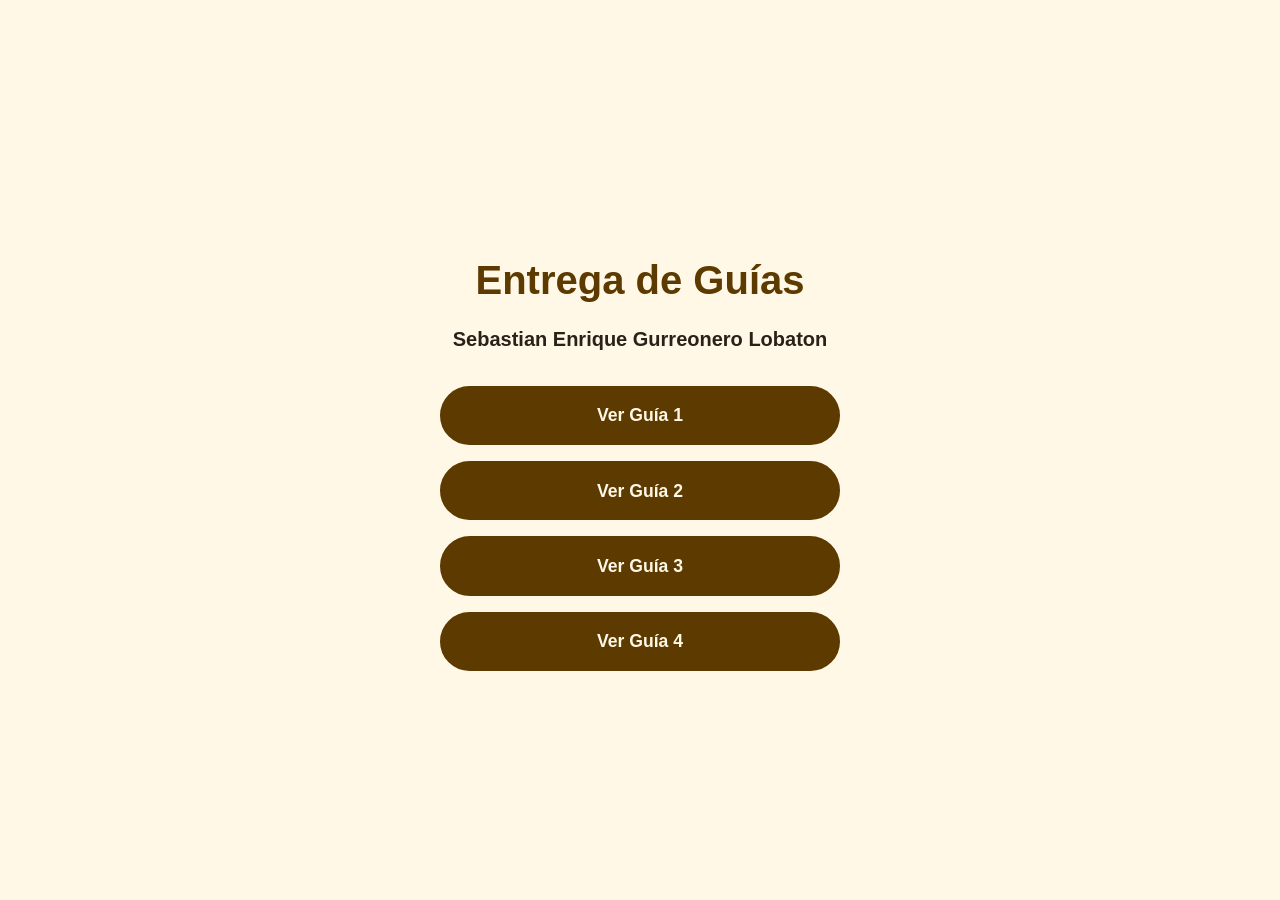
<file: index.html>
<!DOCTYPE html>
<html lang="es">

<head>
    <meta charset="UTF-8">
    <meta name="viewport" content="width=device-width, initial-scale=1.0">
    <title>Entrega de Guías | Sebastian Enrique Gurreonero Lobaton</title>
    <style>
        /* ===== Estilos Base ===== */
        *, *::before, *::after {
            box-sizing: border-box;
        }

        :root {
            --cafe: #5C3A00;      
            --amarillo: #FDB913;  
            --crema: #FFF8E7;     
            --texto: #2B2118;     
        }

        body {
            margin: 0;
            font-family: Arial, Helvetica, sans-serif;
            font-size: 1rem;
            line-height: 1.5;
            color: var(--texto);
            background: var(--crema);
            display: flex;
            flex-direction: column;
            min-height: 100vh;
        }

        main {
            max-width: 800px;
            margin: auto;
            padding: 2rem 1rem;
            text-align: center;
            width: 100%;
        }

        /* ===== Tipografía ===== */
        h1 {
            color: var(--cafe);
            font-size: 2.5rem;
            margin-bottom: 0.5rem;
            line-height: 1.2;
        }

        .nombre {
            font-size: 1.25rem;
            font-weight: bold;
            color: var(--texto);
            margin-bottom: 2rem;
        }

        /* ===== Contenedor de Enlaces ===== .links-container */
        .links-container {
            display: flex;
            flex-direction: column;
            gap: 1rem;
            max-width: 400px;
            margin: 0 auto;
        }

        .btn-link {
            display: block;
            padding: 0.9rem 1.5rem;
            background: var(--cafe);
            color: var(--crema);
            text-decoration: none;
            font-weight: bold;
            font-size: 1.1rem;
            border-radius: 999px;
            border: 2px solid var(--cafe);
            transition: background 0.2s, color 0.2s;
        }

        .btn-link:hover {
            background: var(--amarillo);
            color: #161616;
            border-color: var(--amarillo);
        }

        /* ===== Accesibilidad ===== */
        a:focus-visible {
            outline: 3px solid #161616;
            outline-offset: 2px;
        }
    </style>
</head>

<body>
    <main>
        <h1>Entrega de Guías</h1>
        <p class="nombre">Sebastian Enrique Gurreonero Lobaton</p>
        
        <div class="links-container">
            <a href="Guia1/santa-rosa-Gurreonero/index.html" class="btn-link" target="_blank" rel="noopener noreferrer">Ver Guía 1</a>
            
            <a href="Guia2/santa-rosa-Gurreonero/index.html" class="btn-link" target="_blank" rel="noopener noreferrer">Ver Guía 2</a>

            <a href="Guia3/index.html" class="btn-link" target="_blank" rel="noopener noreferrer">Ver Guía 3</a>

            <a href="Guia4/index.html" class="btn-link" target="_blank" rel="noopener noreferrer">Ver Guía 4</a>
        </div>
    </main>
</body>
</html>
</file>
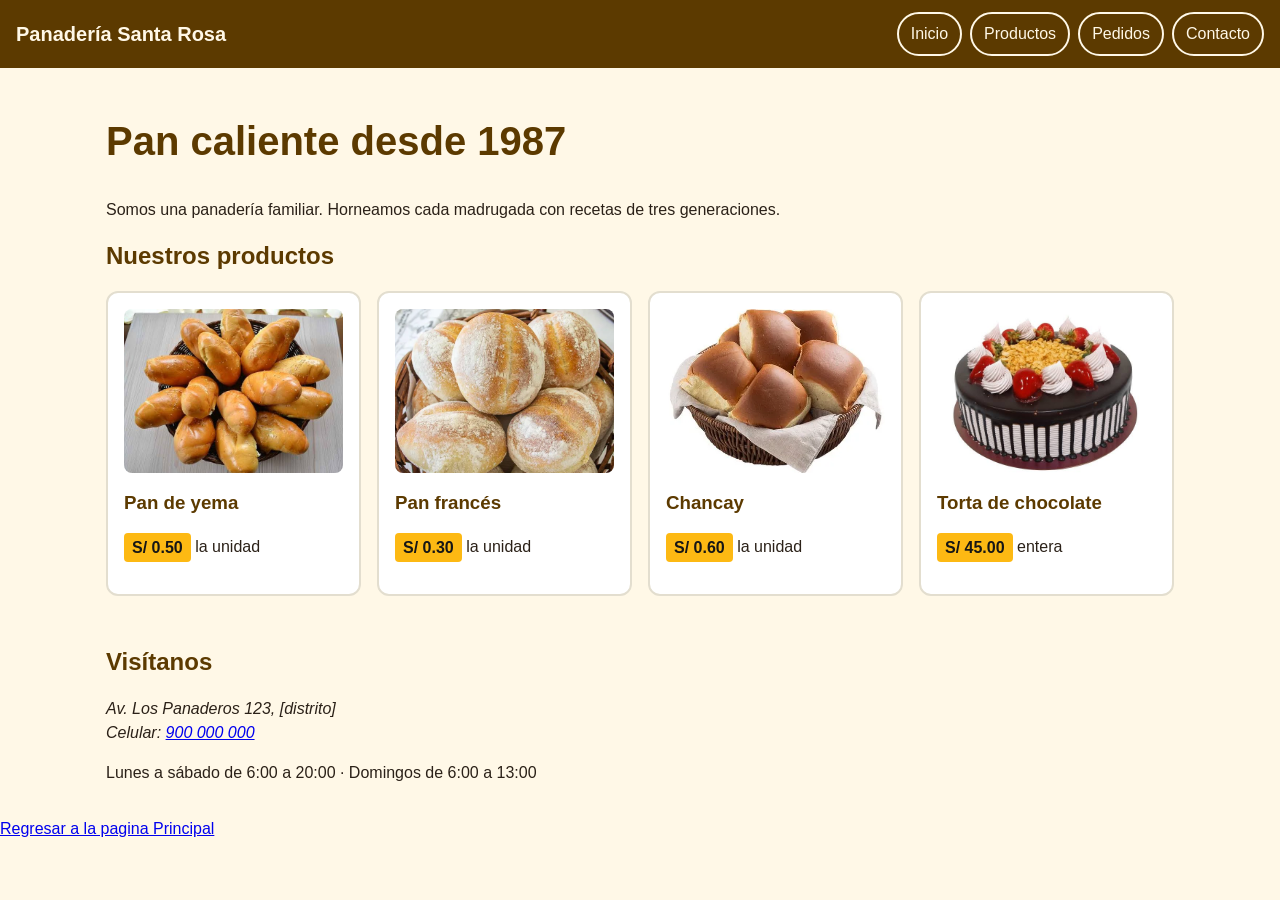
<file: Guia3/index.html>
<!DOCTYPE html>
<html lang="en">

<head>
    <meta charset="UTF-8">
    <meta name="viewport" content="width=device-width, initial-scale=1.0">
    <title>Panadería Santa Rosa | Pan caliente todos los días</title>
    <link rel="stylesheet" href="css/estilos.css">
</head>

<body>
    <header>
        <p align="center"><strong>Panadería Santa Rosa</strong></p>
        <nav>
            <ul>
                <li><a href="index.html">Inicio</a></li>
                <li><a href="#productos">Productos</a></li>
                <li><a href="pedidos.html">Pedidos</a></li>
                <li><a href="#contacto">Contacto</a></li>
            </ul>
        </nav>
    </header>
    <main>
        <section>
            <h1>Pan caliente desde 1987</h1>
            <p>Somos una panadería familiar. Horneamos cada madrugada con recetas de tres generaciones.</p>
        </section>
        <section id="productos">
            <h2>Nuestros productos</h2>
            <div class="catalogo">
                <article class="producto">
                    <img src="img/pan-yema.jpg" alt="Canasta de panes de yema dorados recién horneados">
                    <h3>Pan de yema</h3>
                    <p><span class="precio">S/ 0.50</span> la unidad</p>
                </article>
                <article class="producto">
                    <img src="img/pan_frances.png" alt="Pan francés recién horneado">
                    <h3>Pan francés</h3>
                    <p><span class="precio">S/ 0.30</span> la unidad</p>
                </article>
                <article class="producto">
                    <img src="img/chancay.png" alt="Chancay recién horneado">
                    <h3>Chancay</h3>
                    <p><span class="precio">S/ 0.60</span> la unidad</p>
                </article>
                <article class="producto">
                    <img src="img/tortas.jpg" alt="Torta de chocolate de dos pisos decorada con fresas">
                    <h3>Torta de chocolate</h3>
                    <p><span class="precio">S/ 45.00</span> entera</p>
                </article>
            </div>
        </section>
    </main>
    <footer id="contacto">
        <h2>Visítanos</h2>
        <address>
            Av. Los Panaderos 123, [distrito]<br>
            Celular: <a href="tel:+51900000000">900 000 000</a>
        </address>
        <p>Lunes a sábado de 6:00 a 20:00 · Domingos de 6:00 a 13:00</p>
    </footer>
    <a href="../index.html">Regresar a la pagina Principal</a>
</body>
</html>
</file>
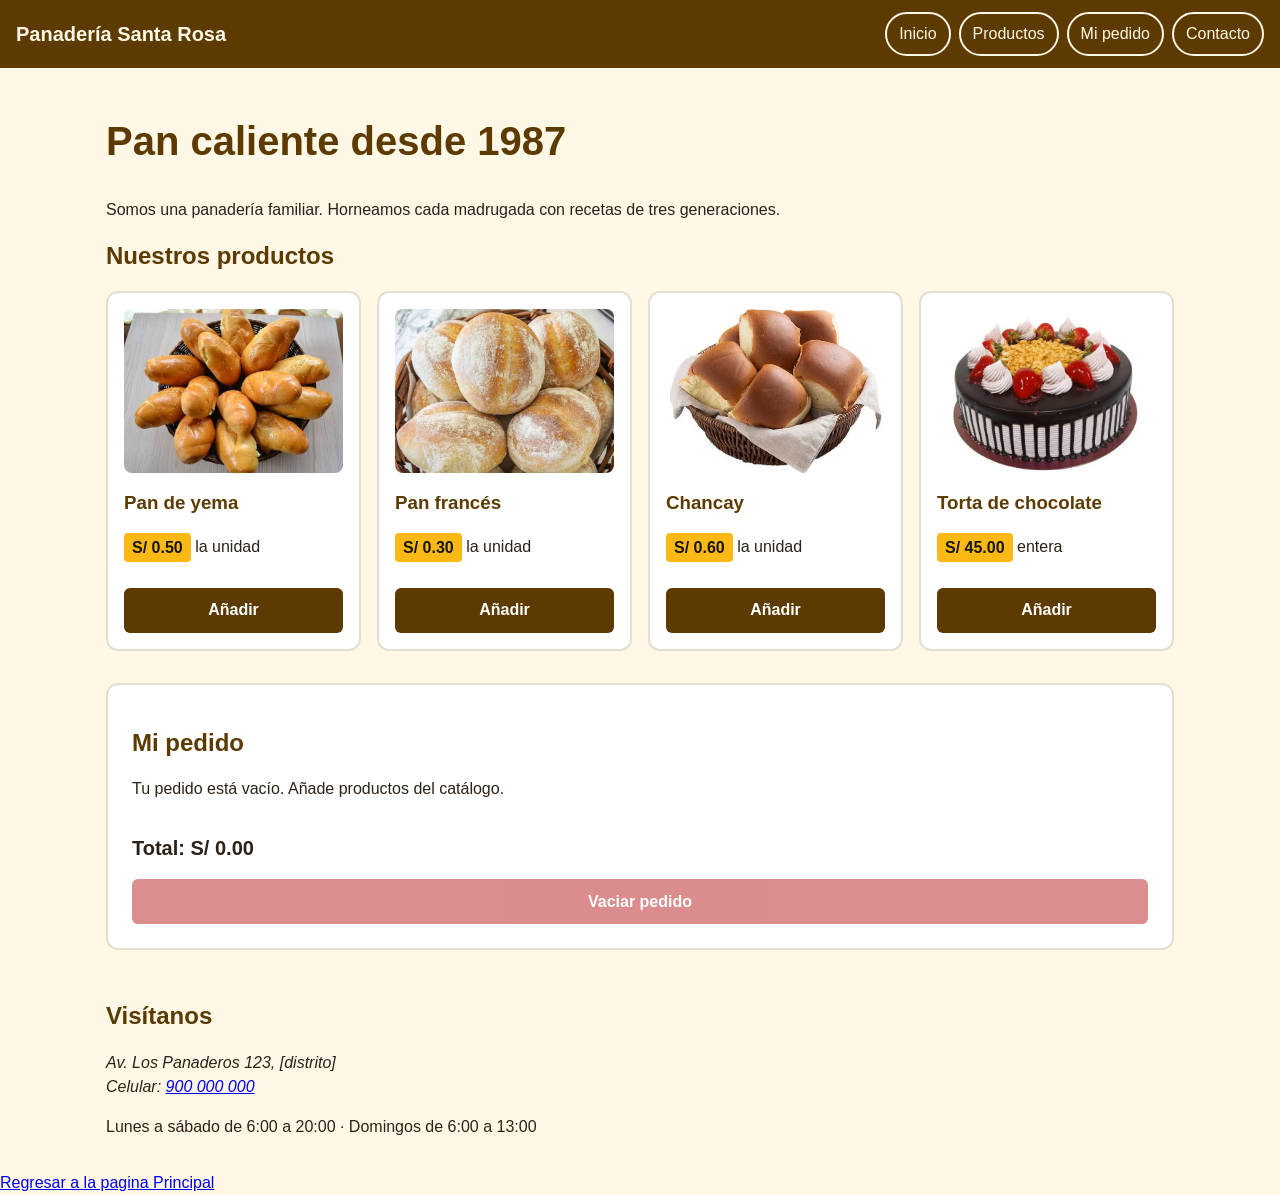
<file: Guia4/index.html>
<!DOCTYPE html>
<html lang="es">

<head>
    <meta charset="UTF-8">
    <meta name="viewport" content="width=device-width, initial-scale=1.0">
    <title>Panadería Santa Rosa | Pan caliente todos los días</title>
    <link rel="stylesheet" href="css/estilos.css">
    <script src="js/pedidos.js" defer></script>
</head>

<body>
    <header>
        <p align="center"><strong>Panadería Santa Rosa</strong></p>
        <nav>
            <ul>
                <li><a href="index.html">Inicio</a></li>
                <li><a href="#productos">Productos</a></li>
                <li><a href="#mi-pedido">Mi pedido</a></li>
                <li><a href="#contacto">Contacto</a></li>
            </ul>
        </nav>
    </header>
    <main>
        <section>
            <h1>Pan caliente desde 1987</h1>
            <p>Somos una panadería familiar. Horneamos cada madrugada con recetas de tres generaciones.</p>
        </section>
        <section id="productos">
            <h2>Nuestros productos</h2>
            <div class="catalogo">
                <article class="producto" data-nombre="Pan de yema" data-precio="0.50">
                    <img src="img/pan-yema.jpg" alt="Canasta de panes de yema dorados recién horneados">
                    <h3>Pan de yema</h3>
                    <p><span class="precio">S/ 0.50</span> la unidad</p>
                    <button type="button" class="btn-anadir">Añadir</button>
                </article>
                <article class="producto" data-nombre="Pan francés" data-precio="0.30">
                    <img src="img/pan_frances.png" alt="Pan francés recién horneado">
                    <h3>Pan francés</h3>
                    <p><span class="precio">S/ 0.30</span> la unidad</p>
                    <button type="button" class="btn-anadir">Añadir</button>
                </article>
                <article class="producto" data-nombre="Chancay" data-precio="0.60">
                    <img src="img/chancay.png" alt="Chancay recién horneado">
                    <h3>Chancay</h3>
                    <p><span class="precio">S/ 0.60</span> la unidad</p>
                    <button type="button" class="btn-anadir">Añadir</button>
                </article>
                <article class="producto" data-nombre="Torta de chocolate" data-precio="45.00">
                    <img src="img/tortas.jpg" alt="Torta de chocolate de dos pisos decorada con fresas">
                    <h3>Torta de chocolate</h3>
                    <p><span class="precio">S/ 45.00</span> entera</p>
                    <button type="button" class="btn-anadir">Añadir</button>
                </article>
            </div>
        </section>
        <section id="mi-pedido" aria-labelledby="titulo-pedido">
            <h2 id="titulo-pedido" tabindex="-1">Mi pedido</h2>
            <p id="pedido-vacio">Tu pedido está vacío. Añade productos del catálogo.</p>
            <ul id="lista-pedido"></ul>
            <p class="total">Total: <strong id="total">S/ 0.00</strong></p>
            <button type="button" id="btn-vaciar" disabled>Vaciar pedido</button>
            <div id="sugerencia" hidden>
                <p>¿Añadir mantequilla por S/ 2.50?</p>
                <button type="button" id="btn-mantequilla">Añadir mantequilla</button>
            </div>
            <p id="aviso" class="solo-lector" role="status"></p>
        </section>
    </main>
    <footer id="contacto">
        <h2>Visítanos</h2>
        <address>
            Av. Los Panaderos 123, [distrito]<br>
            Celular: <a href="tel:+51900000000">900 000 000</a>
        </address>
        <p>Lunes a sábado de 6:00 a 20:00 · Domingos de 6:00 a 13:00</p>
    </footer>
    <a href="../../index.html">Regresar a la pagina Principal</a>
</body>
</html>
</file>
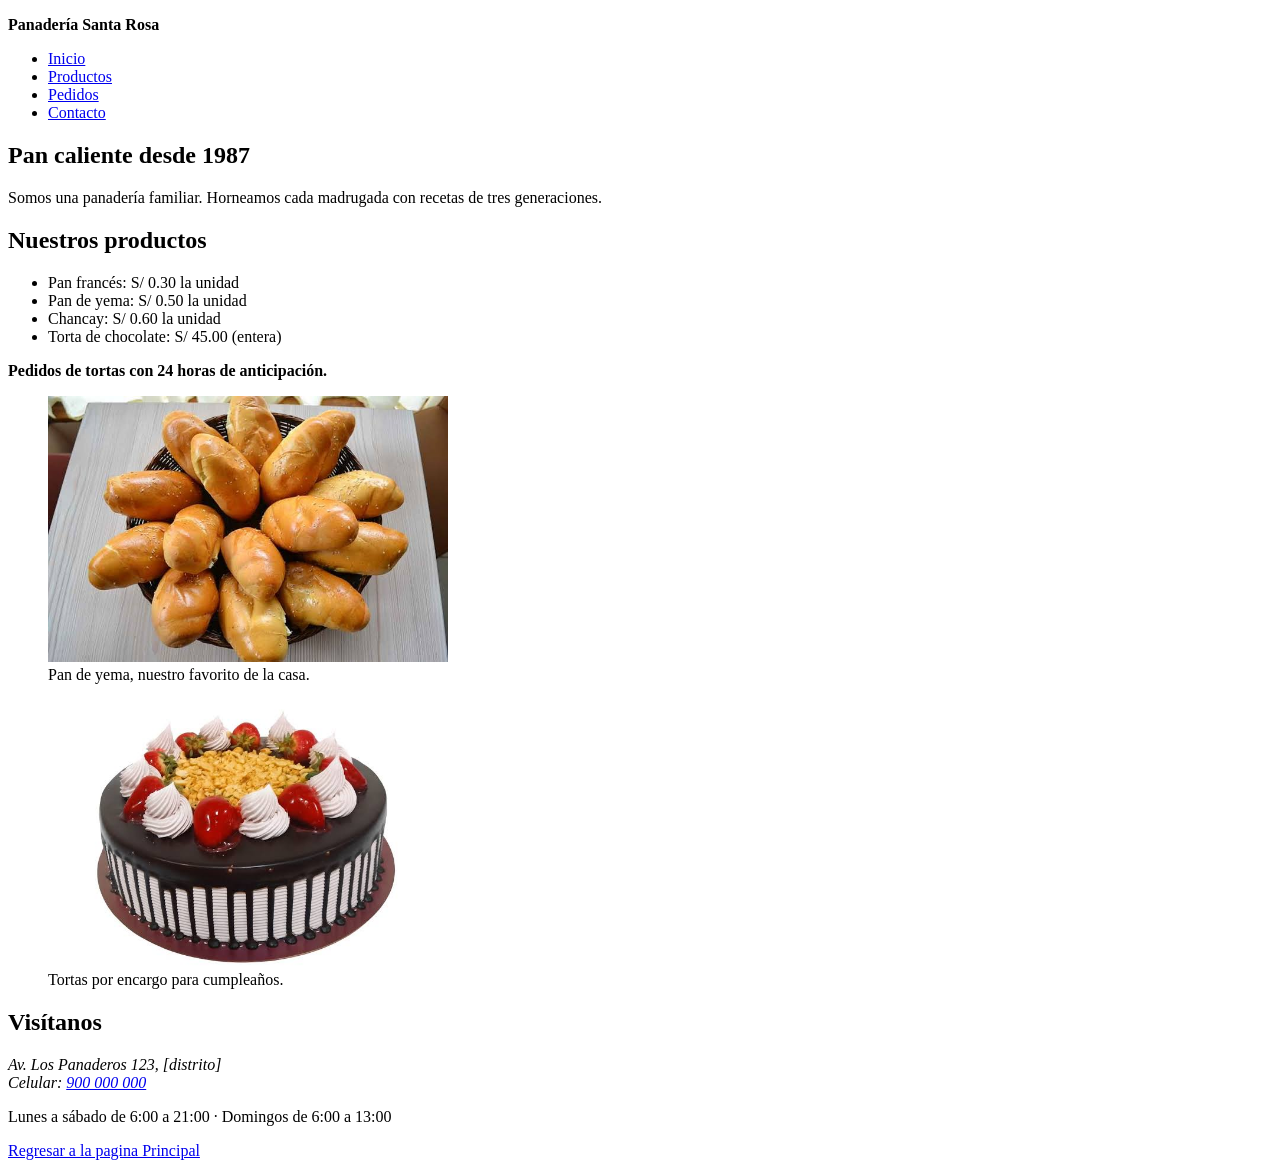
<file: Guia1/santa-rosa-Gurreonero/index.html>
<!DOCTYPE html> 
<html lang="es"> 
<head> 
  <meta charset="UTF-8"> 
  <meta name="viewport" content="width=device-width, initial-scale=1.0">   
  <title>Panadería Santa Rosa | Pan caliente todos los días</title> </head> 
<body>   
   <header> 
  <p><strong>Panadería Santa Rosa</strong></p>   <nav> 
    <ul> 
      <li><a href="index.html">Inicio</a></li> 
      <li><a href="#productos">Productos</a></li> 
      <li><a href="pedidos.html">Pedidos</a></li> 
      <li><a href="#contacto">Contacto</a></li>     </ul> 
  </nav> 
</header> 
<main> 
  <section> 
    <h1>Pan caliente desde 1987</h1> 
    <p>Somos una panadería familiar. Horneamos cada madrugada con recetas de tres generaciones.</p>   </section> 
  
  <section id="productos"> 
    <h2>Nuestros productos</h2> 
    <ul> 
      <li>Pan francés: S/ 0.30 la unidad</li> 
      <li>Pan de yema: S/ 0.50 la unidad</li> 
      <li>Chancay: S/ 0.60 la unidad</li> 
      <li>Torta de chocolate: S/ 45.00 (entera)</li> 
    </ul> 
    <p><strong>Pedidos de tortas con 24 horas de anticipación.</strong></p>   </section> 
</main> 
<figure> 
  <img src="img/pan-yema.jpg" alt="Canasta de panes de yema dorados recién horneados" width="400">   <figcaption>Pan de yema, nuestro favorito de la casa.</figcaption> </figure> <figure> 
  <img src="img/tortas.jpg" alt="Torta de chocolate de dos pisos decorada con fresas" width="400">   <figcaption>Tortas por encargo para cumpleaños.</figcaption> </figure> 
<footer id="contacto"> 
  <h2>Visítanos</h2> 
  <address> 
    Av. Los Panaderos 123, [distrito]<br> 
    Celular: <a href="tel:+51900000000">900 000 000</a> 
  </address> 
  <p>Lunes a sábado de 6:00 a 21:00 · Domingos de 6:00 a 13:00</p> 
</footer> 
    <a href="../../index.html">Regresar a la pagina Principal</a>
</body> 
</html>
</file>
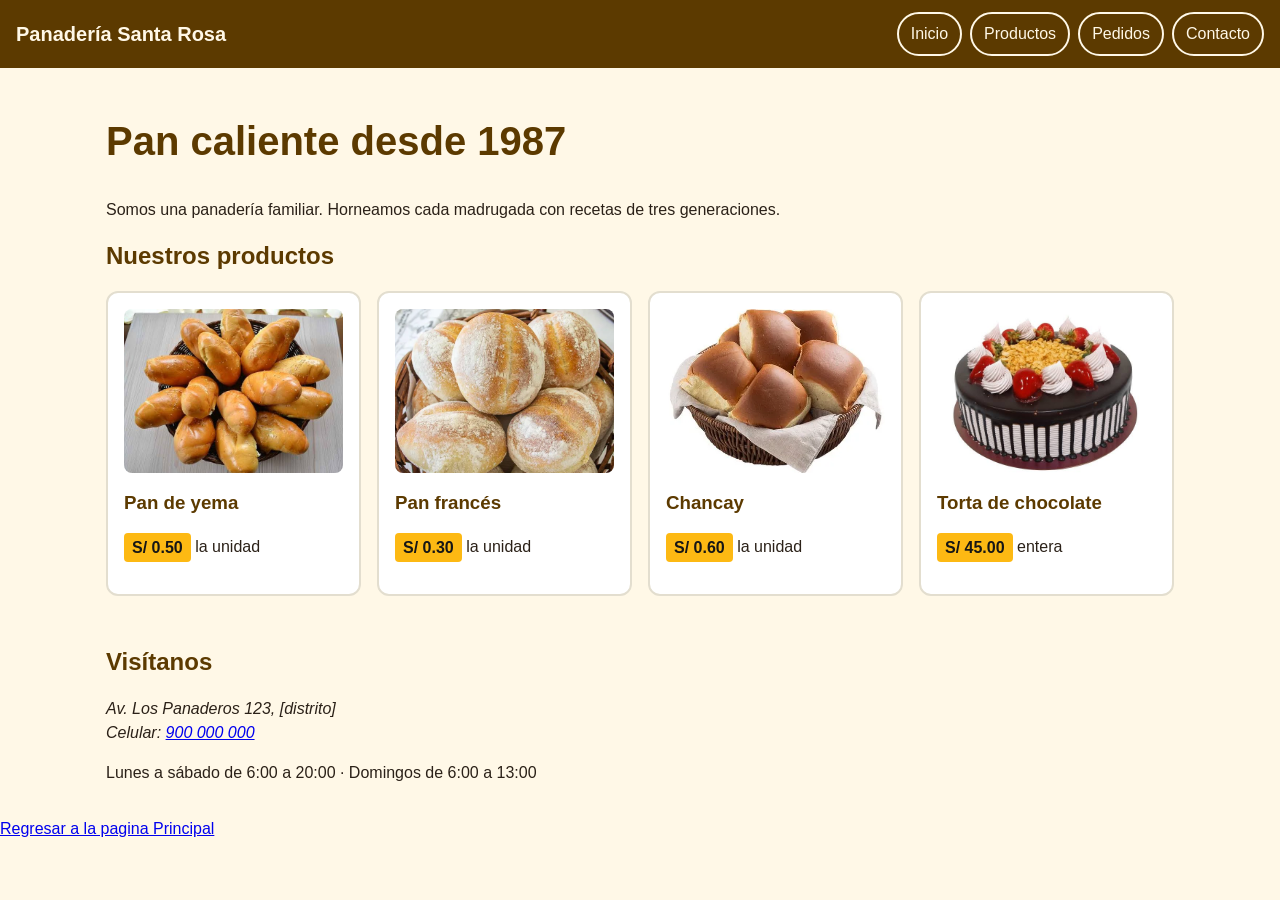
<file: Guia2/santa-rosa-Gurreonero/index.html>
<!DOCTYPE html>
<html lang="en">

<head>
    <meta charset="UTF-8">
    <meta name="viewport" content="width=device-width, initial-scale=1.0">
    <title>Panadería Santa Rosa | Pan caliente todos los días</title>
    <link rel="stylesheet" href="estilos.css">
</head>

<body>
    <header>
        <p align="center"><strong>Panadería Santa Rosa</strong></p>
        <nav>
            <ul>
                <li><a href="index.html">Inicio</a></li>
                <li><a href="#productos">Productos</a></li>
                <li><a href="pedidos.html">Pedidos</a></li>
                <li><a href="#contacto">Contacto</a></li>
            </ul>
        </nav>
    </header>
    <main>
        <section>
            <h1>Pan caliente desde 1987</h1>
            <p>Somos una panadería familiar. Horneamos cada madrugada con recetas de tres generaciones.</p>
        </section>
        <section id="productos">
            <h2>Nuestros productos</h2>
            <div class="catalogo">
                <article class="producto">
                    <img src="img/pan-yema.jpg" alt="Canasta de panes de yema dorados recién horneados">
                    <h3>Pan de yema</h3>
                    <p><span class="precio">S/ 0.50</span> la unidad</p>
                </article>
                <article class="producto">
                    <img src="img/pan_frances.png" alt="Pan francés recién horneado">
                    <h3>Pan francés</h3>
                    <p><span class="precio">S/ 0.30</span> la unidad</p>
                </article>
                <article class="producto">
                    <img src="img/chancay.png" alt="Chancay recién horneado">
                    <h3>Chancay</h3>
                    <p><span class="precio">S/ 0.60</span> la unidad</p>
                </article>
                <article class="producto">
                    <img src="img/tortas.jpg" alt="Torta de chocolate de dos pisos decorada con fresas">
                    <h3>Torta de chocolate</h3>
                    <p><span class="precio">S/ 45.00</span> entera</p>
                </article>
            </div>
        </section>
    </main>
    <footer id="contacto">
        <h2>Visítanos</h2>
        <address>
            Av. Los Panaderos 123, [distrito]<br>
            Celular: <a href="tel:+51900000000">900 000 000</a>
        </address>
        <p>Lunes a sábado de 6:00 a 20:00 · Domingos de 6:00 a 13:00</p>
    </footer>
    <a href="../../index.html">Regresar a la pagina Principal</a>
</body>
</html>
</file>
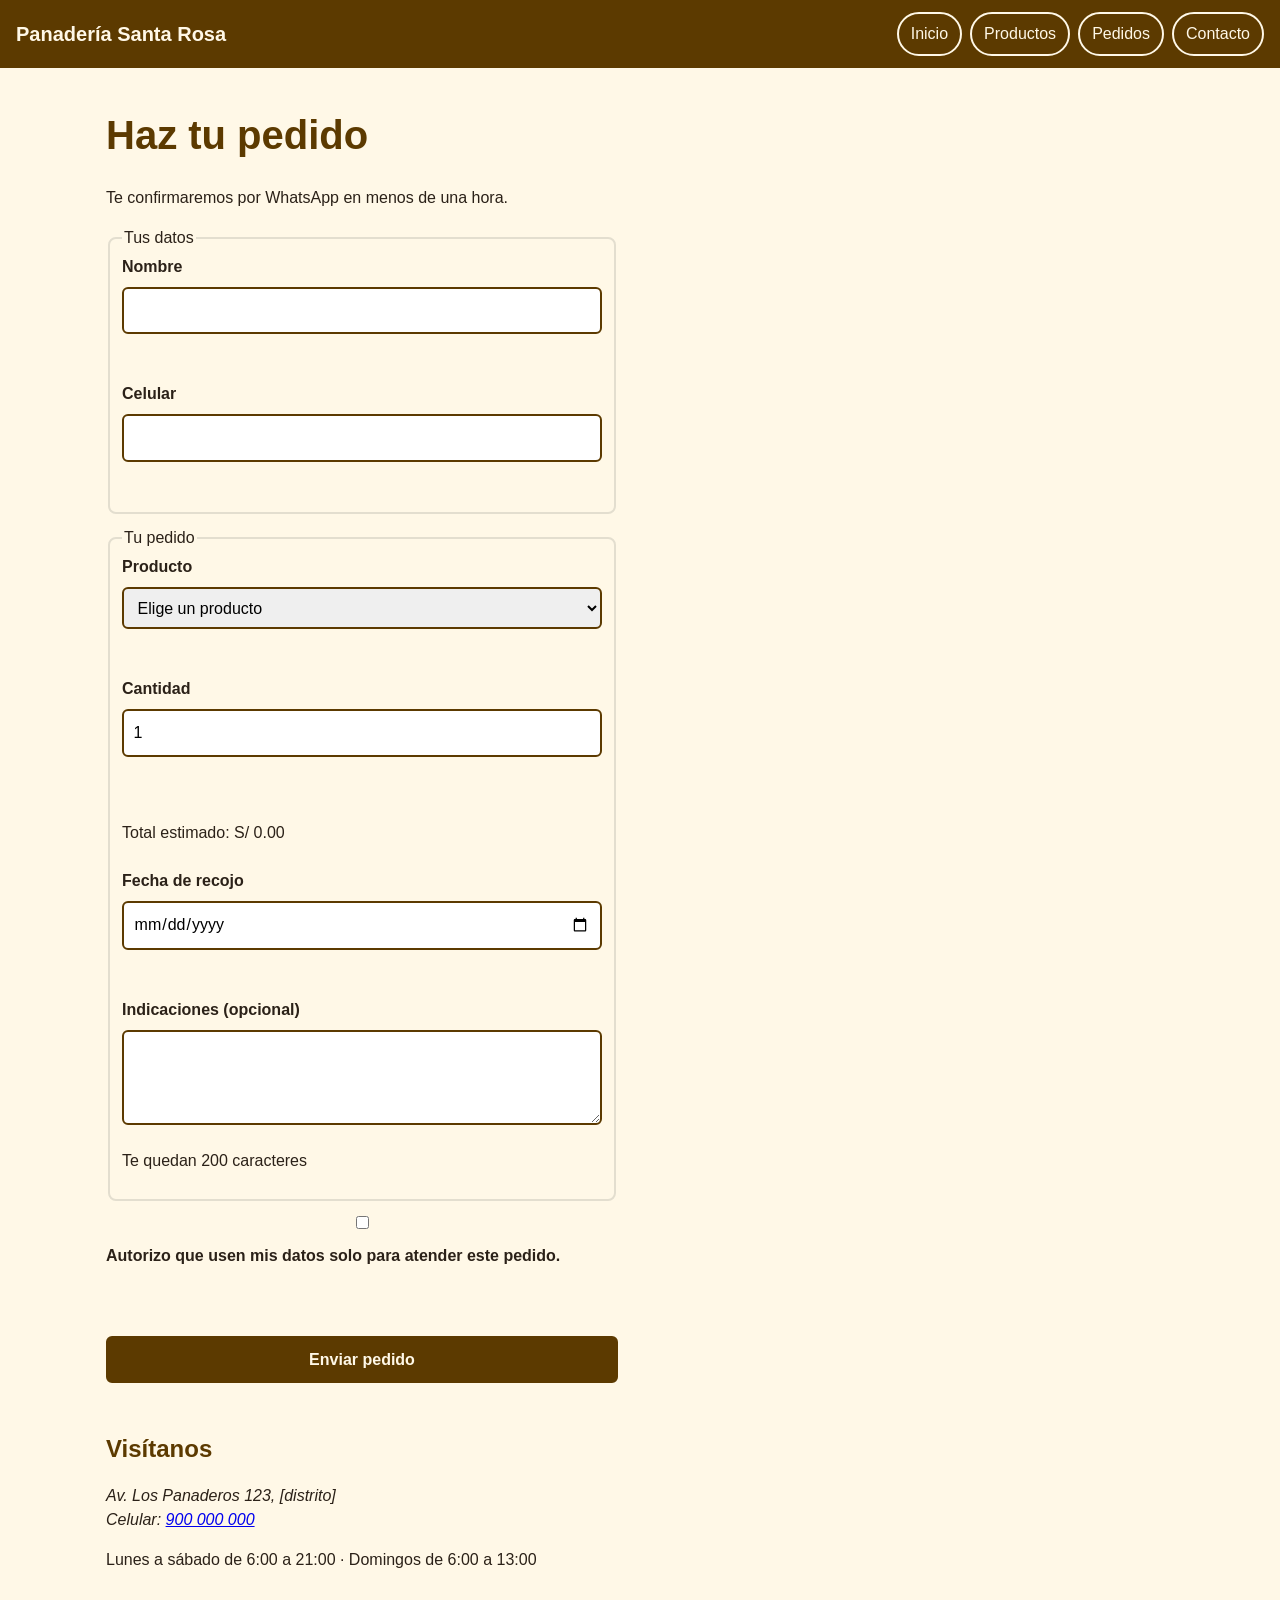
<file: Guia3/pedidos.html>
<!DOCTYPE html>
<html lang="es">
<head>
    <meta charset="UTF-8">
    <meta name="viewport" content="width=device-width, initial-scale=1.0">
    <title>Pedidos | Panaderia Santa Rosa</title>
    <link rel="stylesheet" href="css/estilos.css">
      <script src="js/app.js" defer></script>
</head>
<body bgcolor="#F5F5DC">
 <header> 

  <p><strong>Panadería Santa Rosa</strong></p>   <nav> 
    <ul> 
      <li><a href="index.html">Inicio</a></li> 
      <li><a href="#productos">Productos</a></li> 
      <li><a href="pedidos.html">Pedidos</a></li> 
      <li><a href="#contacto">Contacto</a></li>     </ul> 
  </nav> 
</header> 
<main> 
  <h1>Haz tu pedido</h1> 
  <p>Te confirmaremos por WhatsApp en menos de una hora.</p> 
  
  <form action="#" novalidate>
    <fieldset> 
      <legend>Tus datos</legend> 
<label for="nombre">Nombre</label>
<input type="text" id="nombre" name="nombre" required aria-describedby="error-nombre">
<p class="error" id="error-nombre"></p>
  
      <label for="celular">Celular</label>
<input type="tel" id="celular" name="celular" required aria-describedby="error-celular">
<p class="error" id="error-celular"></p>
    </fieldset>   
    <fieldset> 
      <legend>Tu pedido</legend> 
    <label for="producto">Producto</label>
<select id="producto" name="producto" required aria-describedby="error-producto">
    <option value="">Elige un producto</option>
    <option>Pan francés</option>
    <option>Pan de yema</option>
    <option>Chancay</option>
    <option>Torta de chocolate</option>
</select>
<p class="error" id="error-producto"></p>
  
    <label for="cantidad">Cantidad</label>
<input type="number" id="cantidad" name="cantidad" min="1" value="1" required aria-describedby="error-cantidad">
<p class="error" id="error-cantidad"></p>
<p id="total">Total estimado: S/ 0.00</p>
  
      <label for="fecha">Fecha de recojo</label>
<input type="date" id="fecha" name="fecha" required aria-describedby="error-fecha">
<p class="error" id="error-fecha"></p>
  
<label for="notas">Indicaciones (opcional)</label>
<textarea id="notas" name="notas" rows="3" maxlength="200"></textarea>
<p id="contador">Te quedan 200 caracteres</p>
    </fieldset> 
  
    <input type="checkbox" id="consentimiento" name="consentimiento" required aria-describedby="error-consentimiento">
<label for="consentimiento">Autorizo que usen mis datos solo para atender este pedido.</label>
<p class="error" id="error-consentimiento"></p>
  
<div id="estado" role="status"></div>
    <button type="submit">Enviar pedido</button> 
  </form> 
</main>
<footer id="contacto"> 
  <h2>Visítanos</h2> 
  <address> 
        Av. Los Panaderos 123, [distrito]<br> 
        Celular: <a href="tel:+51900000000">900 000 000</a> 
  </address> 
  <p>Lunes a sábado de 6:00 a 21:00 · Domingos de 6:00 a 13:00</p> 
</footer>
</body>
</html>
</file>
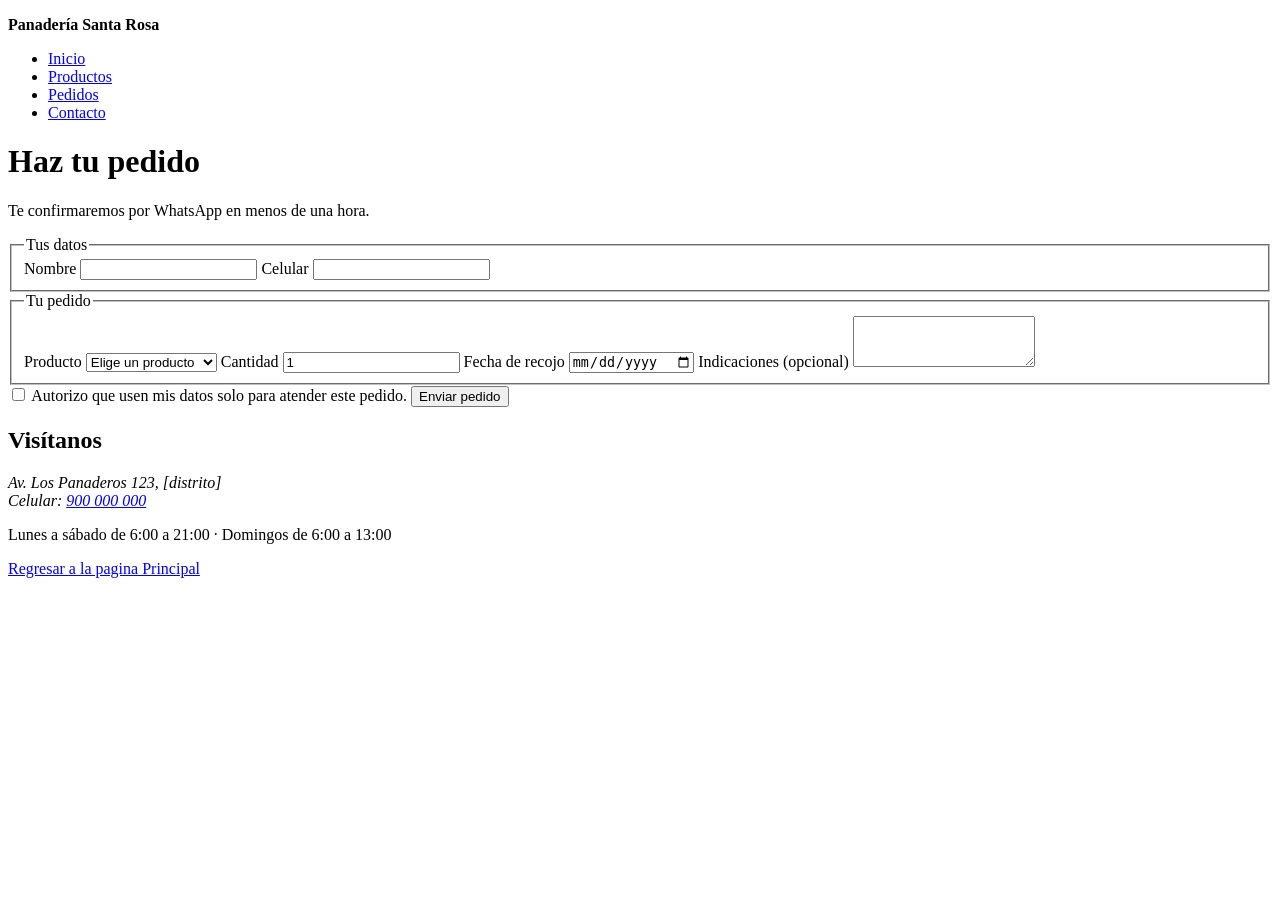
<file: Guia4/pedidos.html>
<!DOCTYPE html>
<html lang="en">
<head>
    <meta charset="UTF-8">
    <meta name="viewport" content="width=device-width, initial-scale=1.0">
    <title>Pedidos | Panadería Santa Rosa</title>
</head>
<body>
    <header>
        <p><strong>Panadería Santa Rosa</strong></p>
        <nav>
            <ul>
                <li><a href="index.html">Inicio</a></li>
                <li><a href="#productos">Productos</a></li>
                <li><a href="pedidos.html">Pedidos</a></li>
                <li><a href="#contacto">Contacto</a></li>
            </ul>
        </nav>
    </header>
    <main>
        <h1>Haz tu pedido</h1>
        <p>Te confirmaremos por WhatsApp en menos de una hora.</p>
        <form action="#">
            <fieldset>
                <legend>Tus datos</legend>
                <label for="nombre">Nombre</label>
                <input type="text" id="nombre" name="nombre" required>
                <label for="celular">Celular</label>
                <input type="tel" id="celular" name="celular" required>
            </fieldset>
            <fieldset>
                <legend>Tu pedido</legend>
                <label for="producto">Producto</label>
                <select id="producto" name="producto" required>
                    <option value="">Elige un producto</option>
                    <option>Pan francés</option>
                    <option>Pan de yema</option>
                    <option>Chancay</option>
                    <option>Torta de chocolate</option>
                </select>
                <label for="cantidad">Cantidad</label>
                <input type="number" id="cantidad" name="cantidad" min="1" value="1" required>
                <label for="fecha">Fecha de recojo</label>
                <input type="date" id="fecha" name="fecha" required>
                <label for="notas">Indicaciones (opcional)</label>
                <textarea id="notas" name="notas" rows="3"></textarea>
            </fieldset>
            <input type="checkbox" id="consentimiento" name="consentimiento" required>
            <label for="consentimiento">Autorizo que usen mis datos solo para atender este pedido.</label>
            <button type="submit">Enviar pedido</button>
        </form>
    </main>
    <footer id="contacto">
        <h2>Visítanos</h2>
        <address>
            Av. Los Panaderos 123, [distrito]<br>
            Celular: <a href="tel:+51900000000">900 000 000</a>
        </address>
        <p>Lunes a sábado de 6:00 a 21:00 · Domingos de 6:00 a 13:00</p>
    </footer>
    <a href="../../index.html">Regresar a la pagina Principal</a>
</body>
</html>
</file>
<file: Guia3/css/estilos.css>
/* ===== 1. Base ===== */
*, *::before, *::after {
  box-sizing: border-box;
}
 
:root {
  --cafe: #5C3A00;      
  --amarillo: #FDB913;  
  --crema: #FFF8E7;     
  --texto: #2B2118;     
}
 
body {
  margin: 0;
  font-family: Arial, Helvetica, sans-serif;
  font-size: 1rem;
  line-height: 1.5;
  color: var(--texto);
  background: var(--crema);
}
 
img {
  max-width: 100%;
  height: auto;
  display: block;
}
 
main, footer {
  max-width: 1100px;
  margin: 0 auto;
  padding: 1rem;
}
/* ===== 2. Tipografía ===== */
h1, h2, h3 {
  color: var(--cafe);
  line-height: 1.2;
}
 
h1 { font-size: 2rem; }
h2 { font-size: 1.5rem; }
 
.precio {
  display: inline-block;
  background: var(--amarillo);
  color: #161616;
  font-weight: bold;
  padding: 0.15rem 0.5rem;
  border-radius: 4px;
}
/* ===== 3. Encabezado y menú ===== */
header {
  display: flex;
  flex-wrap: wrap;
  justify-content: space-between;
  align-items: center;
  gap: 0.5rem 1rem;
  padding: 0.75rem 1rem;
  background: var(--cafe);
  color: var(--crema);
}
 
header p {
  margin: 0;
  font-size: 1.25rem;
}
 
nav ul {
  display: flex;
  flex-wrap: wrap;
  gap: 0.5rem;
  list-style: none;
  margin: 0;
  padding: 0;
}
 
nav a {
  display: inline-block;
  padding: 0.5rem 0.75rem;
  color: var(--crema);
  text-decoration: none;
  border: 2px solid var(--crema);
  border-radius: 999px;
}
 
nav a:hover {
background: var(--amarillo);
  color: #161616;
}
/* ===== 4. Catálogo ===== */
.catalogo {
  display: grid;
  gap: 1rem;
}
 
.producto {
  background: #FFFFFF;
  border: 2px solid #E3DECF;
  border-radius: 12px;
  padding: 1rem;
}
 
.producto img {
  border-radius: 8px;
  aspect-ratio: 4 / 3;
  object-fit: cover;
}
/* ===== 5. Responsividad (mobile first) ===== */
@media (min-width: 600px) {
  .catalogo {
    grid-template-columns: repeat(2, 1fr);
  }
}
 
@media (min-width: 1000px) {
  .catalogo {
    grid-template-columns: repeat(4, 1fr);
  }
  h1 {
    font-size: 2.5rem;
  }
}
/* ===== 6. Accesibilidad ===== */
a:focus-visible,
input:focus-visible,
select:focus-visible,
textarea:focus-visible,
button:focus-visible {
  outline: 3px solid #161616;
  outline-offset: 2px;
}
 
header a:focus-visible {
  outline-color: var(--amarillo);
}
 
/* Formulario */
form {
  display: grid;
  gap: 0.75rem;
  max-width: 32rem;
}
 
fieldset {
  display: grid;
  gap: 0.5rem;
  border: 2px solid #E3DECF;
  border-radius: 8px;
}
 
label {
  font-weight: bold;
}
 
input, select, textarea, button {
  font: inherit;
  width: 100%;
  padding: 0.6rem;
  border: 2px solid var(--cafe);
  border-radius: 6px;
}
 
input[type="checkbox"] {
  width: auto;
}
 
button {
  min-height: 44px;
  background: var(--cafe);
  color: var(--crema);
  font-weight: bold;
  cursor: pointer;
}
 
/* Respeta a quien desactiva las animaciones */
@media (prefers-reduced-motion: reduce) {
  * {
    transition: none !important;
    animation: none !important;
  }
}
</file>
<file: Guia4/css/estilos.css>
/* ===== 1. Base ===== */
*, *::before, *::after {
  box-sizing: border-box;
}
 
:root {
  --cafe: #5C3A00;      
  --amarillo: #FDB913;  
  --crema: #FFF8E7;     
  --texto: #2B2118;     
}
 
body {
  margin: 0;
  font-family: Arial, Helvetica, sans-serif;
  font-size: 1rem;
  line-height: 1.5;
  color: var(--texto);
  background: var(--crema);
}
 
img {
  max-width: 100%;
  height: auto;
  display: block;
}
 
main, footer {
  max-width: 1100px;
  margin: 0 auto;
  padding: 1rem;
}
/* ===== 2. Tipografía ===== */
h1, h2, h3 {
  color: var(--cafe);
  line-height: 1.2;
}
 
h1 { font-size: 2rem; }
h2 { font-size: 1.5rem; }
 
.precio {
  display: inline-block;
  background: var(--amarillo);
  color: #161616;
  font-weight: bold;
  padding: 0.15rem 0.5rem;
  border-radius: 4px;
}
/* ===== 3. Encabezado y menú ===== */
header {
  display: flex;
  flex-wrap: wrap;
  justify-content: space-between;
  align-items: center;
  gap: 0.5rem 1rem;
  padding: 0.75rem 1rem;
  background: var(--cafe);
  color: var(--crema);
}
 
header p {
  margin: 0;
  font-size: 1.25rem;
}
 
nav ul {
  display: flex;
  flex-wrap: wrap;
  gap: 0.5rem;
  list-style: none;
  margin: 0;
  padding: 0;
}
 
nav a {
  display: inline-block;
  padding: 0.5rem 0.75rem;
  color: var(--crema);
  text-decoration: none;
  border: 2px solid var(--crema);
  border-radius: 999px;
}
 
nav a:hover {
background: var(--amarillo);
  color: #161616;
}
/* ===== 4. Catálogo ===== */
.catalogo {
  display: grid;
  gap: 1rem;
}
 
.producto {
  background: #FFFFFF;
  border: 2px solid #E3DECF;
  border-radius: 12px;
  padding: 1rem;
}
 
.producto img {
  border-radius: 8px;
  aspect-ratio: 4 / 3;
  object-fit: cover;
}
/* ===== 5. Responsividad (mobile first) ===== */
@media (min-width: 600px) {
  .catalogo {
    grid-template-columns: repeat(2, 1fr);
  }
}
 
@media (min-width: 1000px) {
  .catalogo {
    grid-template-columns: repeat(4, 1fr);
  }
  h1 {
    font-size: 2.5rem;
  }
}
/* ===== 6. Accesibilidad ===== */
a:focus-visible,
input:focus-visible,
select:focus-visible,
textarea:focus-visible,
button:focus-visible {
  outline: 3px solid #161616;
  outline-offset: 2px;
}
 
header a:focus-visible {
  outline-color: var(--amarillo);
}
 
/* Formulario */
form {
  display: grid;
  gap: 0.75rem;
  max-width: 32rem;
}
 
fieldset {
  display: grid;
  gap: 0.5rem;
  border: 2px solid #E3DECF;
  border-radius: 8px;
}
 
label {
  font-weight: bold;
}
 
input, select, textarea, button {
  font: inherit;
  width: 100%;
  padding: 0.6rem;
  border: 2px solid var(--cafe);
  border-radius: 6px;
}
 
input[type="checkbox"] {
  width: auto;
}
 
button {
  min-height: 44px;
  background: var(--cafe);
  color: var(--crema);
  font-weight: bold;
  cursor: pointer;
}
 
/* Respeta a quien desactiva las animaciones */
@media (prefers-reduced-motion: reduce) {
  * {
    transition: none !important;
    animation: none !important;
  }
}

/* ===== Semana 4: Mi pedido ===== */

#mi-pedido {
    margin-top: 2rem;
    padding: 1.5rem;
    background: #FFFFFF;
    border: 2px solid #E3DECF;
    border-radius: 12px;
}

#lista-pedido {
    list-style: none;
    margin: 1rem 0;
    padding: 0;
    display: grid;
    gap: 0.5rem;
}

#lista-pedido li {
    display: flex;
    justify-content: space-between;
    align-items: center;
    flex-wrap: wrap;
    gap: 1rem;
    padding: 0.75rem 0;
    border-bottom: 1px solid #E3DECF;
}

.btn-anadir {
    background-color: #8B4513;
    color: white;
    padding: 10px 18px;
    border: none;
    border-radius: 6px;
    cursor: pointer;
    margin-top: 10px;
}

.btn-anadir:hover {
    background-color: #A0522D;
}

.controles-cantidad {
    display: flex;
    align-items: center;
    gap: 8px;
}

.controles-cantidad button {
    padding: 8px 12px;
    border: 1px solid #8B4513;
    border-radius: 6px;
    cursor: pointer;
    background: white;
    color: #5D2F0C;
    width: auto;
}

.controles-cantidad button:hover {
    background: #F4E5D4;
}

.total {
    font-size: 1.25rem;
    font-weight: bold;
    margin: 1rem 0;
}

#btn-vaciar {
    background: #B91C1C;
    color: white;
    border: none;
    border-radius: 6px;
    padding: 10px 18px;
    cursor: pointer;
}

#btn-vaciar:disabled {
    opacity: 0.5;
    cursor: not-allowed;
}

#sugerencia {
    margin-top: 1rem;
    padding: 1rem;
    background: #FFF5DB;
    border-radius: 8px;
}

#btn-mantequilla {
    margin-top: 10px;
    padding: 10px 16px;
    background: #8B4513;
    color: white;
    border: none;
    border-radius: 6px;
    cursor: pointer;
}

#titulo-pedido:focus {
    outline: 3px solid #161616;
    outline-offset: 2px;
}

.solo-lector {
    position: absolute;
    width: 1px;
    height: 1px;
    overflow: hidden;
    clip-path: inset(50%);
    white-space: nowrap;
}

[hidden] {
    display: none !important;
}


/* ===== 8. Mi pedido (Semana 4) ===== */
#mi-pedido { margin-top: 2rem; padding: 1.5rem; background: #fff; border: 2px solid #E3DECF; border-radius: 12px; }
#lista-pedido { list-style: none; margin: 1rem 0; padding: 0; display: grid; gap: .5rem; }
#lista-pedido li { display: flex; justify-content: space-between; align-items: center; flex-wrap: wrap; gap: 1rem; padding: .75rem 0; border-bottom: 1px solid #E3DECF; }
.btn-anadir, #btn-mantequilla { background: var(--cafe); color: white; border: none; padding: .65rem 1rem; border-radius: 6px; cursor: pointer; }
.controles-cantidad { display: flex; align-items: center; gap: .5rem; }
.controles-cantidad button { width: auto; padding: .5rem .75rem; border: 1px solid var(--cafe); border-radius: 6px; background: #fff; color: var(--cafe); cursor: pointer; }
.total { font-size: 1.25rem; font-weight: bold; }
#btn-vaciar { background: #B91C1C; color: white; border: 0; border-radius: 6px; padding: .65rem 1rem; cursor: pointer; }
#btn-vaciar:disabled { opacity: .5; cursor: not-allowed; }
#sugerencia { margin-top: 1rem; padding: 1rem; background: #FFF5DB; border-radius: 8px; }
#titulo-pedido:focus { outline: 3px solid #161616; outline-offset: 2px; }
.solo-lector { position: absolute; width: 1px; height: 1px; overflow: hidden; clip-path: inset(50%); white-space: nowrap; }
[hidden] { display: none !important; }
</file>
<file: Guia2/santa-rosa-Gurreonero/estilos.css>
/* ===== 1. Base ===== */
*, *::before, *::after {
  box-sizing: border-box;
}
 
:root {
  --cafe: #5C3A00;      
  --amarillo: #FDB913;  
  --crema: #FFF8E7;     
  --texto: #2B2118;     
}
 
body {
  margin: 0;
  font-family: Arial, Helvetica, sans-serif;
  font-size: 1rem;
  line-height: 1.5;
  color: var(--texto);
  background: var(--crema);
}
 
img {
  max-width: 100%;
  height: auto;
  display: block;
}
 
main, footer {
  max-width: 1100px;
  margin: 0 auto;
  padding: 1rem;
}
/* ===== 2. Tipografía ===== */
h1, h2, h3 {
  color: var(--cafe);
  line-height: 1.2;
}
 
h1 { font-size: 2rem; }
h2 { font-size: 1.5rem; }
 
.precio {
  display: inline-block;
  background: var(--amarillo);
  color: #161616;
  font-weight: bold;
  padding: 0.15rem 0.5rem;
  border-radius: 4px;
}
/* ===== 3. Encabezado y menú ===== */
header {
  display: flex;
  flex-wrap: wrap;
  justify-content: space-between;
  align-items: center;
  gap: 0.5rem 1rem;
  padding: 0.75rem 1rem;
  background: var(--cafe);
  color: var(--crema);
}
 
header p {
  margin: 0;
  font-size: 1.25rem;
}
 
nav ul {
  display: flex;
  flex-wrap: wrap;
  gap: 0.5rem;
  list-style: none;
  margin: 0;
  padding: 0;
}
 
nav a {
  display: inline-block;
  padding: 0.5rem 0.75rem;
  color: var(--crema);
  text-decoration: none;
  border: 2px solid var(--crema);
  border-radius: 999px;
}
 
nav a:hover {
background: var(--amarillo);
  color: #161616;
}
/* ===== 4. Catálogo ===== */
.catalogo {
  display: grid;
  gap: 1rem;
}
 
.producto {
  background: #FFFFFF;
  border: 2px solid #E3DECF;
  border-radius: 12px;
  padding: 1rem;
}
 
.producto img {
  border-radius: 8px;
  aspect-ratio: 4 / 3;
  object-fit: cover;
}
/* ===== 5. Responsividad (mobile first) ===== */
@media (min-width: 600px) {
  .catalogo {
    grid-template-columns: repeat(2, 1fr);
  }
}
 
@media (min-width: 1000px) {
  .catalogo {
    grid-template-columns: repeat(4, 1fr);
  }
  h1 {
    font-size: 2.5rem;
  }
}
/* ===== 6. Accesibilidad ===== */
a:focus-visible,
input:focus-visible,
select:focus-visible,
textarea:focus-visible,
button:focus-visible {
  outline: 3px solid #161616;
  outline-offset: 2px;
}
 
header a:focus-visible {
  outline-color: var(--amarillo);
}
 
/* Formulario */
form {
  display: grid;
  gap: 0.75rem;
  max-width: 32rem;
}
 
fieldset {
  display: grid;
  gap: 0.5rem;
  border: 2px solid #E3DECF;
  border-radius: 8px;
}
 
label {
  font-weight: bold;
}
 
input, select, textarea, button {
  font: inherit;
  width: 100%;
  padding: 0.6rem;
  border: 2px solid var(--cafe);
  border-radius: 6px;
}
 
input[type="checkbox"] {
  width: auto;
}
 
button {
  min-height: 44px;
  background: var(--cafe);
  color: var(--crema);
  font-weight: bold;
  cursor: pointer;
}
 
/* Respeta a quien desactiva las animaciones */
@media (prefers-reduced-motion: reduce) {
  * {
    transition: none !important;
    animation: none !important;
  }
}
</file>
